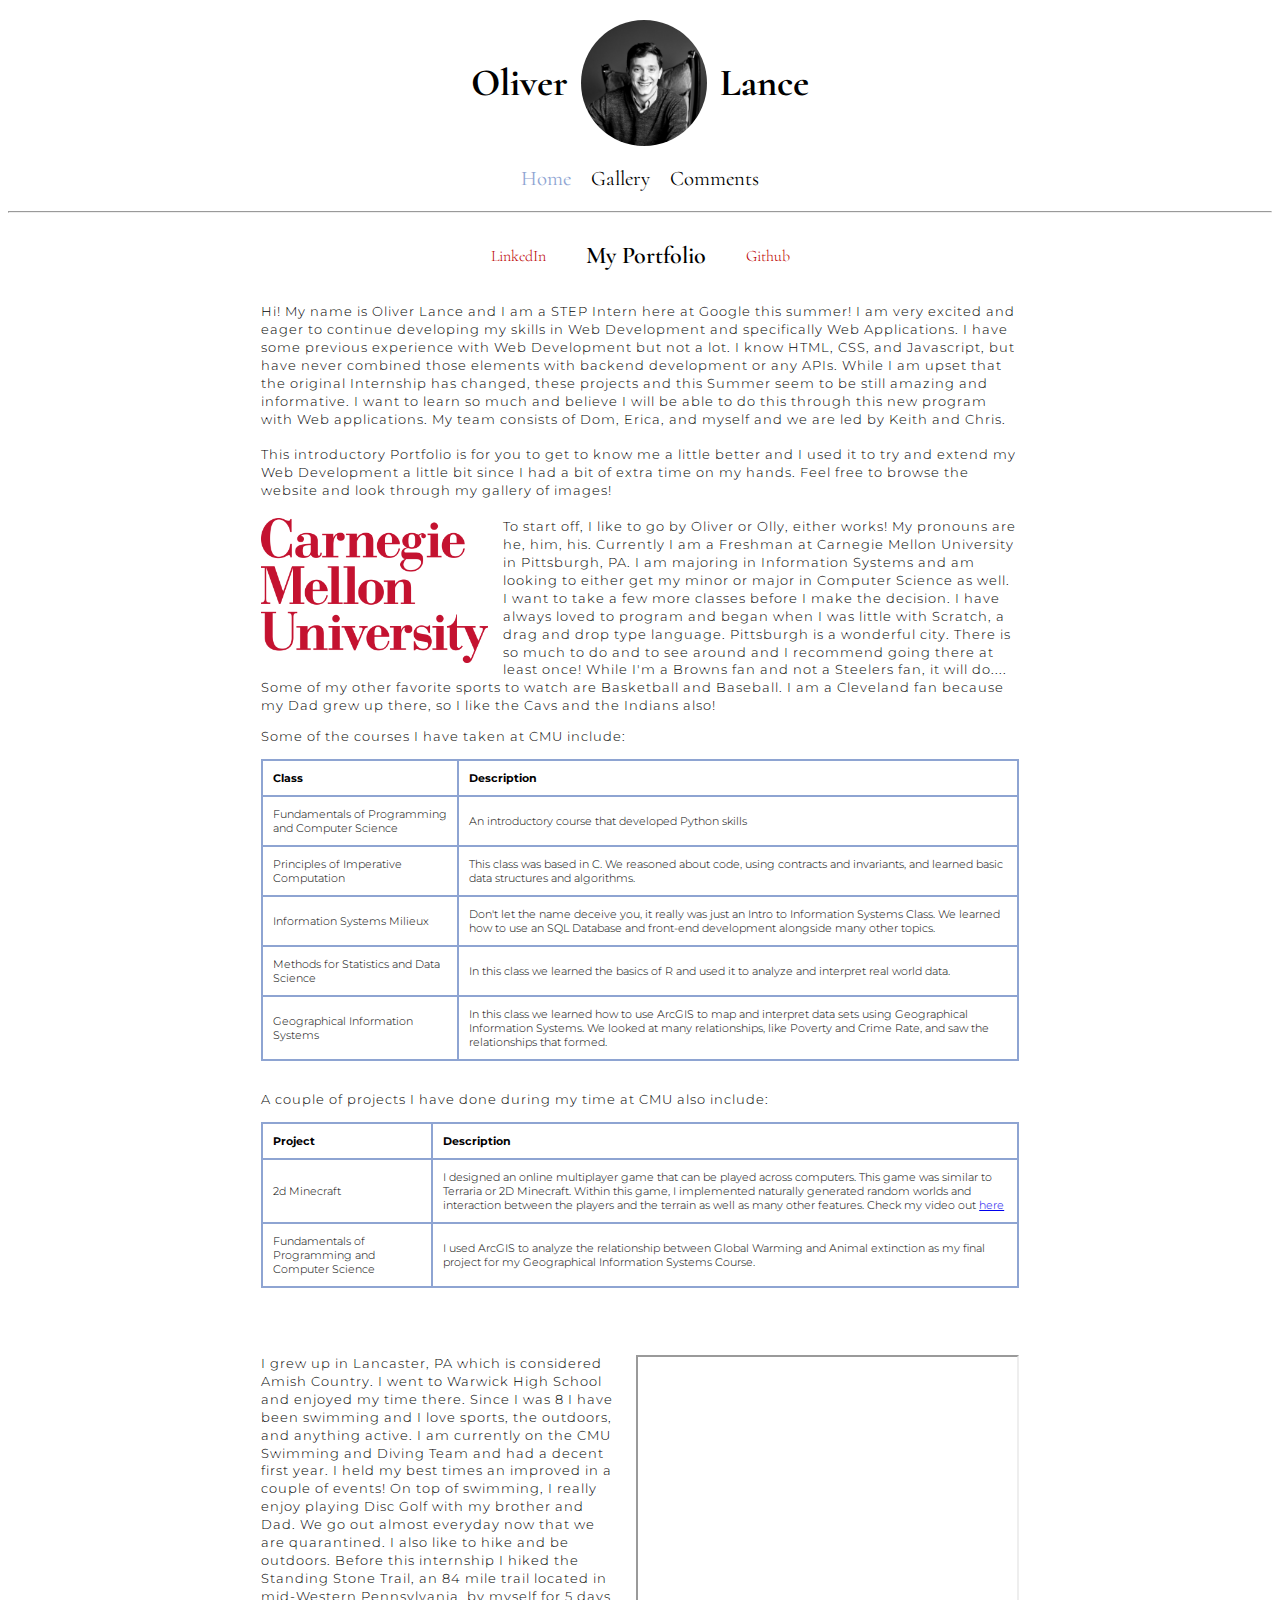
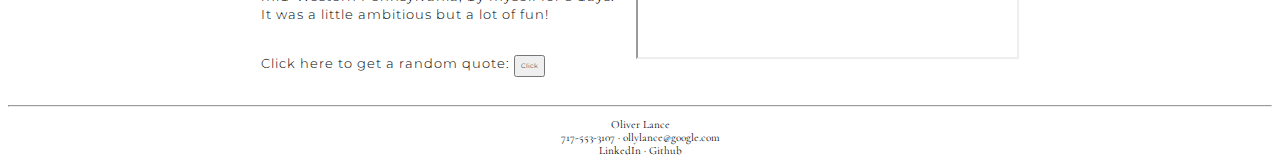
<file: portfolio/src/main/webapp/index.html>
<!DOCTYPE html>
<html>
  <head>
    <meta charset="UTF-8"/>
    <meta name="author" content="Oliver Lance"/>
    <meta name="viewport" content="width=device-width, initial-scale=1.0"/>
    <title>Home | Oliver Lance's Portfolio</title>
    <link rel="apple-touch-icon" sizes="180x180" href="images/apple-touch-icon.png">
    <link rel="icon" type="image/png" sizes="32x32" href="images/favicon-32x32.png">
    <link rel="icon" type="image/png" sizes="16x16" href="images/favicon-16x16.png">
    <link href="https://fonts.googleapis.com/css2?family=Cormorant:wght@300;400;600;700&display=swap" rel="stylesheet"/>
    <link href="https://fonts.googleapis.com/css2?family=Montserrat:wght@300;400;600&display=swap" rel="stylesheet"/>
    <link rel="stylesheet" href="style.css"/>
    <script src="script.js"></script>
  </head>
  <body>
    <div id="content">
        <header>
            <h1>Oliver</h1>
            <img id="img-profile" src="images/oliver3square.jpg" alt="profile of oliver"></img>
            <h1>Lance</h1>
        </header>
        <nav>
            <a href="index.html" class="selected">Home</a>
            <a href="gallery.html">Gallery</a>
            <a href="comments.html">Comments</a>
        </nav>
        <hr/>
        <div id="portfolio-title">
            <p><a href="https://www.linkedin.com/in/oliverplance/" target="_blank">LinkedIn</a> &emsp; &emsp;</p>
            <h2>My Portfolio</h2>  
            <p>&emsp; &emsp; <a href="https://github.com/ollylance" target="_blank">Github</a></p>
        </div>
        <div id="portfolio-content">
            <p>Hi! My name is Oliver Lance and I am a STEP Intern here at Google this summer! I am very excited and eager to continue
                developing my skills in Web Development and specifically Web Applications. I have some previous experience with Web
                Development but not a lot. I know HTML, CSS, and Javascript, but have never combined those elements with backend
                development or any APIs. While I am upset that the original Internship has changed, these projects and this Summer seem
                to be still amazing and informative. I want to learn so much and believe I will be able to do this through this new program
                with Web applications. My team consists of Dom, Erica, and myself and we are led by Keith and Chris. <br><br>This introductory
                Portfolio is for you to get to know me a little better and I used it to try and extend my Web Development a little bit since
                I had a bit of extra time on my hands. Feel free to browse the website and look through my gallery of images!
                <br/><br/>
                <!-- for use see https://www.cmu.edu/policies/administrative-and-governance/use-carnegie-mellon-trademarks.html --> 
                <img id="cmu-logo" src="images/cmu-logo.png" alt="Carnegie Mellon Logo"/>
                
                To start off, I like to go by Oliver or Olly, 
                either works! My pronouns are he, him, his. Currently I am a Freshman at 
                Carnegie Mellon University in Pittsburgh, PA. I am majoring in Information Systems and am looking to either get my
                minor or major in Computer Science as well. I want to take a few more classes before I make the decision. I have always
                loved to program and began when I was little with Scratch, a drag and drop type language. Pittsburgh is a wonderful city.
                There is so much to do and to see around and I recommend going there at least once! While I'm a Browns fan and not
                a Steelers fan, it will do.... Some of my other favorite sports to watch are Basketball and Baseball.
                I am a Cleveland fan because my Dad grew up there, so I like the Cavs and the Indians also!
            </p>

            <p>Some of the courses I have taken at CMU include:</p>
            <table class="info-table">
                <tr>
                    <th>Class</th>
                    <th>Description</th>
                </tr>
                <tr>
                    <td>Fundamentals of Programming and Computer Science</td>
                    <td>An introductory course that developed Python skills</td>
                </tr>
                <tr>
                    <td>Principles of Imperative Computation</td>
                    <td>This class was based in C. We reasoned about code, using contracts and invariants, and learned basic data structures and algorithms.</td>
                </tr>
                <tr>
                    <td>Information Systems Milieux</td>
                    <td>Don't let the name deceive you, it really was just an Intro to Information Systems Class. We
                        learned how to use an SQL Database and front-end development alongside many other
                        topics.
                    </td>
                </tr>
                <tr>
                    <td>Methods for Statistics and Data Science</td>
                    <td>In this class we learned the basics of R and used it to analyze and interpret
                        real world data.
                    </td>
                </tr>
                <tr>
                    <td>Geographical Information Systems</td>
                    <td>In this class we learned how to use ArcGIS to map and interpret data sets using
                        Geographical Information Systems. We looked at many relationships, like Poverty and Crime Rate,
                        and saw the relationships that formed.
                    </td>
                </tr>
            </table>
                
            <p><br>A couple of projects I have done during my time at CMU also include:</p>
            <table class="info-table">
                <tr>
                    <th>Project</th>
                    <th>Description</th>
                </tr>
                <tr>
                    <td>2d Minecraft</td>
                    <td>I designed an online multiplayer game that can be played across computers. 
                        This game was similar to Terraria or 2D Minecraft. Within this game, I implemented 
                        naturally generated random worlds and interaction between the players 
                        and the terrain as well as many other features. Check my video out 
                        <a href="https://youtu.be/IPOaKH4888o" target="_blank">here</a></td>
                </tr>
                <tr>
                    <td>Fundamentals of Programming and Computer Science</td>
                    <td>I used ArcGIS to analyze the relationship between Global Warming and 
                        Animal extinction as my final project for my Geographical Information Systems
                        Course.
                    </td>
                </tr>
            </table>

            <br/><br/><br/>
            <p>
            <iframe id="map" src="https://www.google.com/maps/d/u/1/embed?mid=1SeDonDSpckZ3suNoYRQOoUvwVLCQqQAl"></iframe>
            I grew up in Lancaster, PA which is considered Amish Country. I went to Warwick High School and enjoyed my time there.
            Since I was 8 I have been swimming and I love sports, the outdoors, and anything active. I am currently on the CMU Swimming
            and Diving Team and had a decent first year. I held my best times an improved in a couple of events! On top of swimming,
            I really enjoy playing Disc Golf with my brother and Dad. We go out almost everyday now that we are quarantined. I also
            like to hike and be outdoors. Before this internship I hiked the Standing Stone Trail, an 84 mile trail located in mid-Western
            Pennsylvania, by myself for 5 days. It was a little ambitious but a lot of fun! 

            <br/><br/></p>
            <div id="random-quote-div">
                <p>Click here to get a random quote: <button onclick="addRandomQuote()">Click</button></p>
                <div id="quote-container"></div>
            </div>
        </div>
        
        <hr/>
        <footer>
            <p>Oliver Lance <br> 717-553-3107 &middot <a href="mailto:ollylance@google.com" target="_blank">ollylance@google.com</a>
            <br> <a href="https://www.linkedin.com/in/oliverplance/" target="_blank">LinkedIn</a> &middot 
            <a href="https://github.com/ollylance" target="_blank">Github</a>
            </p>
        </footer>
    </div>
  </body>
</html>
</file>
<file: portfolio/src/main/webapp/style.css>
#content {
    width: 100%;
    text-align: center;
}

header{
    width: 100%;
    display: flex;
    justify-content: center;
    align-items: center;
    margin-top: 20px;
}

#profile{
    position: absolute;
    top: 30px;
    right: 30px;
    text-align: center;
}

#profile p{
    font-family: 'Cormorant', serif;
    font-weight: 700;
    font-size: max(1em, 1vw);
    margin: auto 10px;
}

#profile img{
    border-radius: 50%;
    width: max(15%, 30px);
    margin: auto 0;
}

.hide{
    display: none;
}

#signout{
    cursor: pointer;
    font-weight: 400;
}

#signout:hover{
    color: #b00;
}

nav{
    margin-top: 20px;
    margin-bottom: 20px;
    font-family: 'Cormorant', serif;
    font-weight: 400;
    font-size: max(1.3em, 1.3vw);
    width: 100%;
    display: flex;
    justify-content: center;
    align-items: center;
}

nav a{
    text-decoration: none;
    margin: 0 10px 0 10px;
    color: black;
}

nav a.selected{
    color: #8EA4D2;
}

nav a:hover{
    color: #8EA4D2;
}

header h1{
    font-family: 'Cormorant', serif;
    font-weight: 700;
    font-size: max(2em, 3vw);
}

#img-profile{
    border-radius: 50%;
    overflow: hidden;
    width: 10%;
    margin: 0% 1% 0% 1%;
}

#portfolio-title{
    display: flex;
    justify-content: center;
    align-items: center;
}

#portfolio-title a{
    font-family: 'Cormorant', serif;
    font-weight: 300;
    font-size: max(1em, 1vw);
    color: #b00;
    text-decoration: none;
}

#portfolio-title a:hover{
    color: #474350;
}

#portfolio-content{
    width: 60%;
    display: inline-block;
}

.info-table{
    border-collapse: collapse;
    width: 100%;
    text-align: left;
    font-family: 'Montserrat', sans-serif;
    font-weight: 300;
    font-size: max(.7em, .7vw);
}

.info-table th, .info-table td{
    border: 2px solid #8EA4D2;
    padding: 10px;
    border-collapse: collapse;
}

#greeting-container {
    margin-top: 20px;
}

#portfolio-content p{
    text-align: left;
    font-family: 'Montserrat', sans-serif;
    font-weight: 300;
    font-size: max(.8em, .9vw);
    line-height: 1.4em;
    letter-spacing: 1px;
}

#cmu-logo{
    width: 30%;
    float: left;
    margin-right: 2%;
}

#map{
    width: 50%;
    height: 300px;
    float: right;
    margin-left: 2%;
}

#add-comment{
    width: 60%;
    display: inline-block;
    font-family: 'Montserrat', sans-serif;
    font-weight: 300;
    font-size: max(.8em, .9vw);
    line-height: 1.4em;
    letter-spacing: 1px;
}

textarea{
    border: 2px solid #8EA4D2;
    border-radius: 10px;
    border-collapse: collapse;
    padding: 10px;
    resize: none;
    width: 40%;
    min-width: 150px;
}

.g-recaptcha{
    display: inline-block;
}

#comment-content{
    width: 100%;
    display: grid;
}

#stars{
    margin-bottom: 15px;
}

#submit-button{
    cursor: pointer;
}

#submit-button:hover{
    color: #b00;
    cursor: pointer;
}

.comment-container{
    width: 40%;
    display: inline-block;
    border: 2px solid black;
    border-radius: 10px;
    text-align: left;
    padding: 10px 30px;
    margin: 10px auto;
}

.comment-container h3{
    font-family: 'Cormorant', serif;
    font-weight: 600;
    font-size: max(1em, 1vw);
    border-bottom: 1px solid black;
    float: left;
    width: 60%;
    color: #8EA4D2;
}

.comment-container h4{
    font-family: 'Cormorant', serif;
    font-weight: 400;
    float: right;
    margin-right: 2%;
    margin-top: 10px;
    margin-bottom: 0;
    font-size: max(1em, 1vw);
}

.comment-container p{
    font-family: 'Montserrat', sans-serif;
    font-weight: 300;
    font-size: max(.8em, .9vw);
    line-height: 1.4em;
    letter-spacing: 1px;
    width: 100%;
    float: left;
    margin-top: 0;
}

#delete-comment{
    float: right;
    cursor: pointer;
}

#delete-comment:hover{
    color: #b00;
    text-decoration: none;
}

#quote-container{
    font-family: 'Montserrat', sans-serif;
    font-weight: 600;
    font-size: max(.8em, .9vw);
    margin-bottom: 20px;
    text-align: left;
}

button{
    font-family: 'Montserrat', sans-serif;
    font-weight: 300;
    font-size: max(.5em, .5vw);
    padding: 5px;
}


#page-navigation{
    margin-top: 10px;
    display: flex;
    text-align: center;
    justify-content: center;
    align-items: center;
}

#pages{
    display: flex;
}

a.page-link{
    color: black;
    text-decoration: none;
}

a.page-link:hover{
    color: #b00;
    text-decoration: none;
}

.page-nums{
    border: 2px solid #8EA4D2;
    border-radius: 5px;
    margin: 0 5px;
    width: max(17px, 1.3vw);
    height: max(17px, 1.3vw);
    display: flex;
    justify-content: center;
    align-items: center;
    font-family: 'Montserrat', sans-serif;
    font-weight: 300;
    font-size: max(.7em, .7vw);
}

a.no-page{
    color: gray;
    text-decoration: none;
    pointer-events: none;
}

#current-page-link{
    color: black;
    text-decoration: none;
    pointer-events: none;
}

#curr-page-div{
    background-color: lightgray;
}

#image-gallery{
    margin: 0 auto;
    display: flex;
    width: 60%;
    flex-wrap: wrap;
    justify-content: center;
}

div.col{
    width: 31%;
    padding: 0 1%;
}

#image-gallery img{
    width: 100%;
    margin: 10px 0;
}

#image-gallery img:hover{
    border: 1px solid black;
    cursor: pointer;
}

#background-overlay{
    width: 0;
    height: 0;
    position: absolute;
    display: flex;
    align-items: center;
    justify-content: center;
    z-index: -1;
}

#background-clicked{
    background-color: rgba(71, 71, 71, .8);
    width: 100%;
    display: flex;
    position: absolute;
    align-items: center;
    justify-content: center;
    left: 0;
    z-index: 2;
}

#enlarged-img{
    width: 0;
    height: 0;
    display: block;
    margin: auto;
    z-index: -1;
}

#enlarged-clicked{
    width: auto;
    height: auto;
    max-width: 60%;
    display: block;
    margin: auto;
    z-index: 3;
}

h2{
    font-family: 'Cormorant', serif;
    font-weight: 600;
    font-size: max(1.5em, 1.8vw);
}

footer{
    font-family: 'Cormorant', serif;
    font-weight: 400;
    font-size: max(.7em, .6vw);
}

footer a{
    text-decoration: none;
    color: black;
}

footer a:hover{
    color: #8EA4D2;
}
</file>
